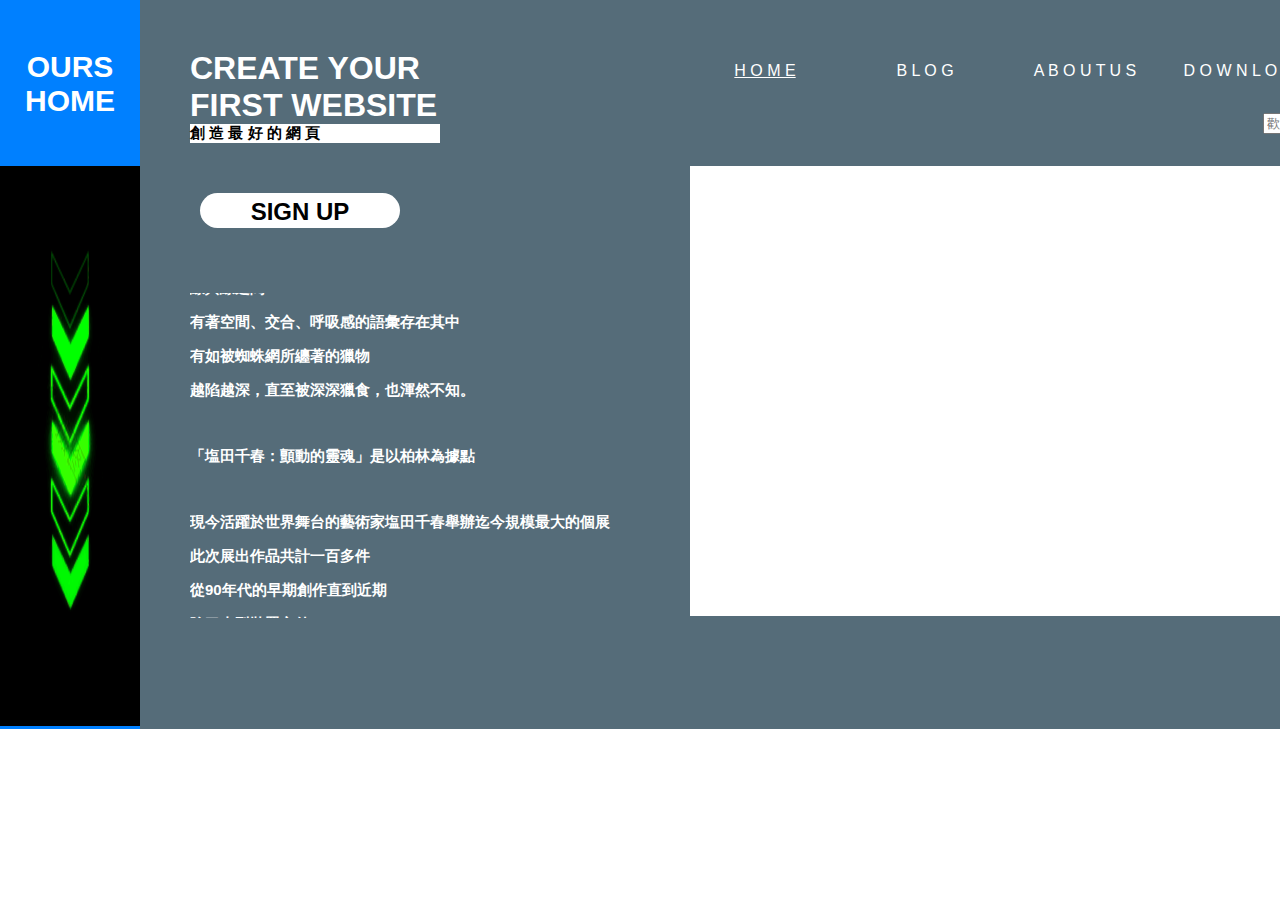
<file: index.html>
<!DOCTYPE html>
<html>

<head>
    <meta name="viewport" content="width=device-width initial-scale=1.0" />
    <meta charset="utf-8" />
    <title>奧爾斯官方網站</title>
    <link rel="stylesheet" type="text/css" href="ours.css" />
    <script>
        function msg() {
            alert("查詢不到");
        }

        var box;
        window.onload = function () {
            box = document.getElementById("box");
            //HTML Element 中的 scrollLeft 和 scrollTop 屬性
            window.setInterval(scroll, 50);
        };
        function scroll() {
            box.scrollTop++;
        }
    </script>
</head>

<body>
    <div class="headline">
        <div class="product">
            <div class="first-text">OURS HOME</div>
            <div class="second-text">
                <img class="animated-gif" src="ezgif.com-gif-maker.gif">
            </div>
        </div>
        <div class="content2">
            <div class="header1">
                <div class="header7">
                    CREATE YOUR <br /> FIRST WEBSITE
                    <div class="creat01">創 造 最 好 的 網 頁</div>
                    <div class="creat02">
                        <div class="creat03">SIGN UP</div>
                    </div>
                    <div id="box" class="box">
                        <div>線與線之間</div>
                        <div><p>有著空間、交合、呼吸感的語彙存在其中</p></div>
                        <div><p>有如被蜘蛛網所纏著的獵物</p></div>
                        <div><p>越陷越深，直至被深深獵食，也渾然不知。</p></div>
                        <br/>
                        <div><p>「塩田千春：顫動的靈魂」是以柏林為據點</p></div>
                        <div><br/></div>
                        <div><p>現今活躍於世界舞台的藝術家塩田千春舉辦迄今規模最大的個展</p></div>
                        <div><p>此次展出作品共計一百多件</p></div>
                        <div><p>從90年代的早期創作直到近期</p></div>
                        <div><p>除了大型裝置之外</p></div>
                        <div><p>另外包括雕塑、行為藝術錄像、攝影、素描</p></div>
                        <div><p>以及舞台設計相關圖稿</p></div>
                        <div><p>全面性介紹她橫跨二十五年的藝術生涯</p></div>
                    </div>

                </div>
            </div>
            <div class="header2">
                <div class="header3">
                    <div class="header4"><a href="home.html">H O M E</a></div>
                    <div class="header4">B L O G</div>
                    <div class="header4">A B O U T U S</div>
                    <div class="header4">D O W N L O A D</div>
                    <div class="header4"><a href="login.html">L O G I N</a></div>
                    <br />

                </div>
                <div class="header5"><input name="myfield" placeholder ="歡迎查詢哦"><input type="submit" value="搜尋"
                        onclick="msg()"></div>
                <div class="header6">
                    <div class="slider_container">
                        <div>
                            <img src="AA01.jpg" alt="鹽田千春展" />
                            <span class="info">散落一地的展品</span>
                        </div>
                        <div>
                            <img src="AA02.jpg" alt="鹽田千春展" />
                            <span class="info">逛展的人們</span>
                        </div>
                        <div>
                            <img src="AA03.jpg" alt="鹽田千春展" />
                            <span class="info">絲線包圍的紅景</span>
                        </div>
                    </div>


                </div>


            </div>




        </div>

    </div>
</body>

</html>
</file>
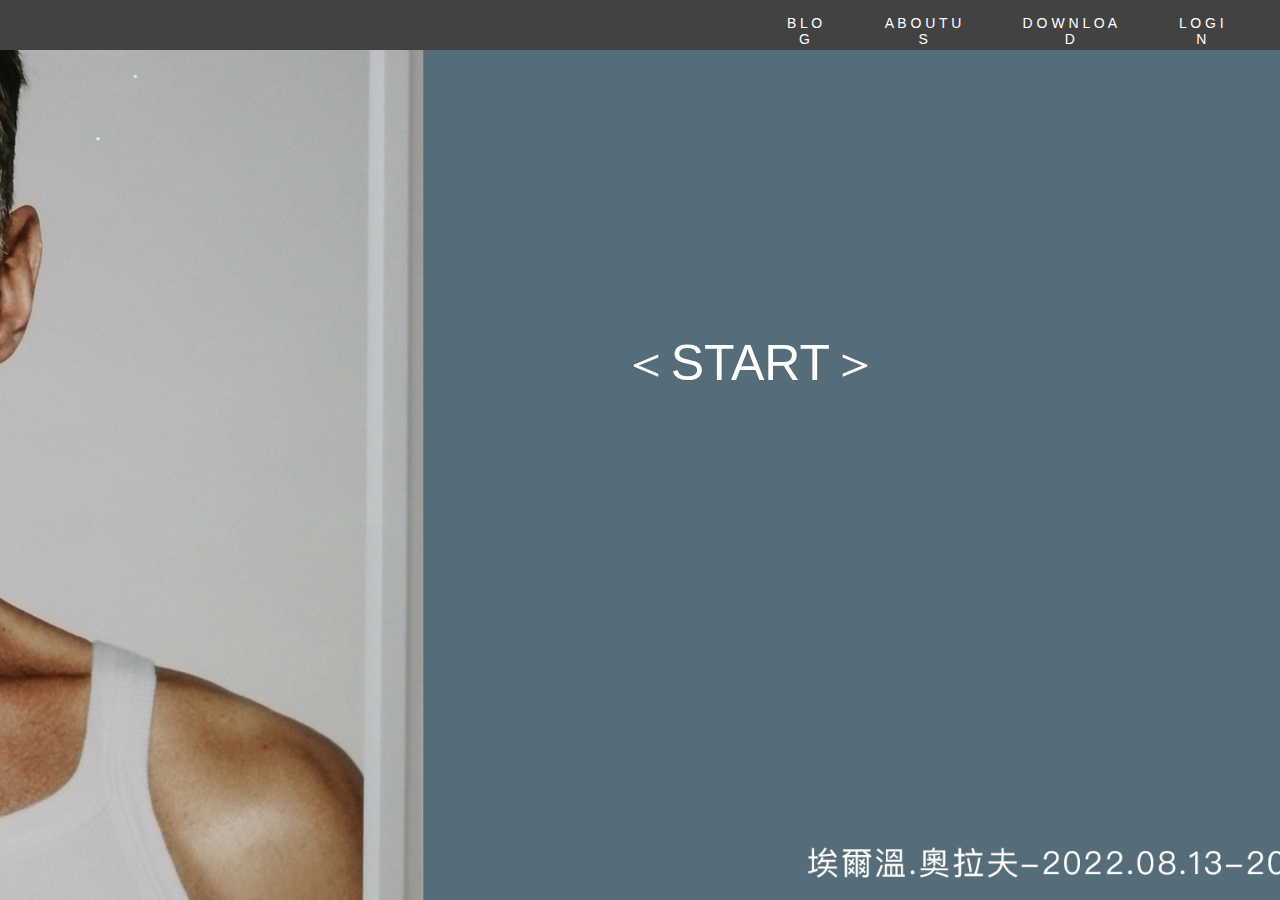
<file: home.html>
<!DOCTYPE html>
<html>

<head>
    <meta name="viewport" content="width=device-width initial-scale=1.0" />
    <meta charset="utf-8" />
    <title>奧爾斯官方網站</title>
    <link rel="stylesheet" type="text/css" href="home.css" />
</head>

<body>
    <div class="main">
        <div class="header">
            <div class="header1">

            </div>
            <div class="header2">
                <div class="header4">B L O G</div>
                <div class="header4">A B O U T U S</div>
                <div class="header4">D O W N L O A D</div>
                <div class="header4"><a href="login.html">L O G I N</a></div>
            </div>
        </div>
        <div class="content">

            <div class="header3"><a href="index.html">＜START＞</a></div>
        </div>
    </div>
</body>

</html>
</file>
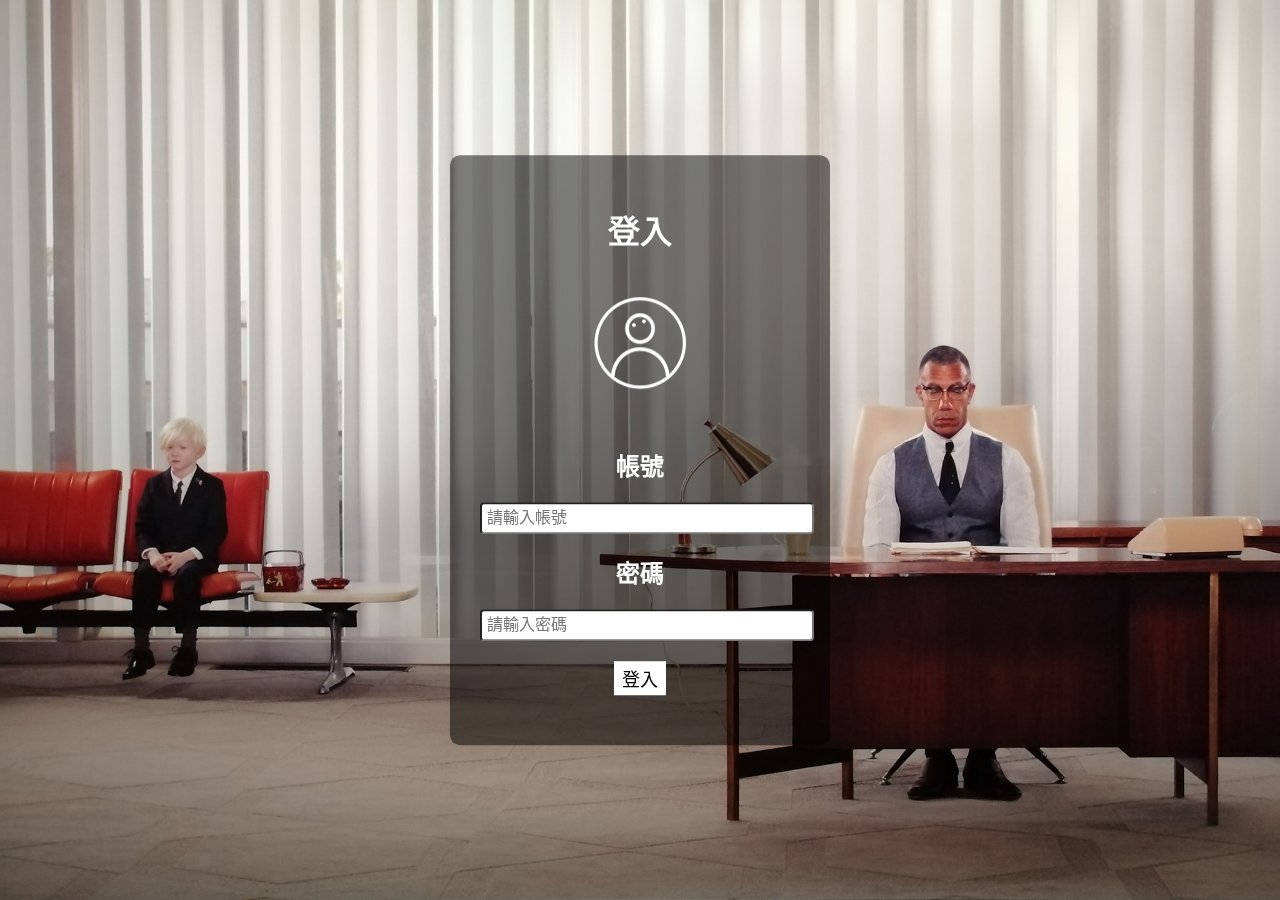
<file: login.html>
<!DOCTYPE html>
<html lang="zh-TW">

<head>
    <meta charset="UTF-8">
    <meta name="viewport" content="width=device-width, initial-scale=1.0">
    <meta http-equiv="X-UA-Compatible" content="chrome">
    <link rel="stylesheet" href="login.css">
    <title>奧爾斯登入畫面</title>
    <link rel="stylesheet" href="https://cdnjs.cloudflare.com/ajax/libs/font-awesome/6.2.0/css/all.min.css">
    <script>
        function msg() {
            alert("請輸入正確的帳號密碼");
        }
        console.log("hellow world");
    </script>

</head>

<body>
    <form action="" class="login">
        <h1>登入</h1>
        <i class="fa fa-user-circle-o"><img src="login.png"></i>
        <h2>帳號</h2>
        <input type="text" placeholder="請輸入帳號">
        <h2>密碼</h2>
        <input type="password" placeholder="請輸入密碼">
        <input type="submit" value="登入"onclick="msg()">
</body>

</html>
</file>
<file: ours.css>
body{
    width: 100%;
    height: 100%;
    padding: 0;
    margin: 0;
}
a {
    color:white;
}
.headline {
    display: flex;
}

.product {
    background-color: #0080FF;
    flex: none;
    width: 140px;
    height: 729px;
}

.content2 {
    display: flex;
    background-color: #556c79;
    flex: auto;
}



.first-text {
    background-color: ;
    padding-top: 50px;
    margin top: 100px;
    font-size: 30px;
    font-weight: bold;
    font-family: Arial;
    color: white;
    text-align: center;
}
.second-text{
    margin-top: 48px;
    background-color: white;
    height:560px
    
}
img.animated-gif{
    : 20px;
    width: 140px;
    height: 560px;
  }

.header1 {
    flex: auto;
    margin-top: 50px;
    margin-left: 50px;
    color: white;
    font-size: xx-large;
    font-family: Arial;
    font-weight: Bold;

}

.header2 {}

.header3 {
    display: flex;
    flex: auto;
    width: 800px;
    flex-wrap: wrap
}

.header4 {
    color:#fff;
    text-align: center;
    padding-top: 12px;
    margin-top: 50px;
    margin-right: 10px;
    font-family: 'Franklin Gothic Medium', 'Arial Narrow', Arial, sans-serif;
    font-size: 16px;
    width: 150px;
    height: 30px;
    



}

.header5 {
    text-align: right;
    margin-top: 20px;
    margin-right: 10px;
}

.header6 {
    background-color: white;
    margin-top: 30px;
    margin-right: 10px;
    width: 800px;
    height: 450px;
}
.header7{


}

.creat01 {
    background-color: white;
    font-size: 15px;
    color: black;
    width: 250px;
}
.creat02{
    margin-right: 20px;
    margin-top: 50px;
    height: 100px;
    
}
.creat03{
    margin-top: 30px;
    margin-left: 10px;
    font-weight: bold;
    font-size: 24px;
    padding-top:5px;
    text-align: center;
    background-color: white;
    color:#000;
    width: 200px;
    height: 30px;
    border-radius: 20px 20px 20px 20px;
}
.box{
    border:1px solid 
    background-color: #f5f5f5;
    color:white;
    width:500px;
    height: 325px;
   
    overflow:hidden;
    font-size:15px;

}
/*圖片輪播動畫*/
.slider_container {
    position: relative;  
    border-color: #fff;
    border-bottom-width: 100px;
    background-color: #f5f5f5;
    box-shadow: #666 0 0 5px;
}

.slider_container div {
    position: absolute;
    top: 0;
    left: 0;
    opacity: 0;
    filter: alpha(opacity=100);
}
.slider_container div {
    -webkit-animation: round 25s linear infinite;
            animation: round 25s linear infinite;
}

@-webkit-keyframes round {
    4% {
        opacity: 1;
        filter: alpha(opacity=100);
        /* 0 - 1秒 淡入*/
    }
    20% {
        opacity: 1;
        filter: alpha(opacity=100);
        /* 1- 5秒靜止*/
    }
    24% {
        opacity: 0;
        filter: alpha(opacity=0);
        /* 5-6秒淡出*/
    }
}
@keyframes round {
    4% {
        opacity: 1;
        filter: alpha(opacity=100);
        /* 0 - 1秒 淡入*/
    }
    20% {
        opacity: 1;
        filter: alpha(opacity=100);
        /* 1- 5秒靜止*/
    }
    24% {
        opacity: 0;
        filter: alpha(opacity=0);
        /* 5-6秒淡出*/
    }
}
.slider_container div:nth-child(5) {
    -webkit-animation-delay: 0s;
            animation-delay: 0s;
}

.slider_container div:nth-child(4) {
    -webkit-animation-delay: 5s;
            animation-delay: 5s;
}

.slider_container div:nth-child(3) {
    -webkit-animation-delay: 10s;
            animation-delay: 10s;
}

.slider_container div:nth-child(2) {
    -webkit-animation-delay: 15s;
            animation-delay: 15s;
}

.slider_container div:nth-child(1) {
    -webkit-animation-delay: 20s;
            animation-delay: 20s;
}
.slider_container span {    
    color: #000;
    background: #fff;
    position: absolute;
    left: 0%;
    top: 280px;
    width: 400px;
    height: 100px;
    font-size: 30px;
    text-align: center;
    line-height: 100px;
    -webkit-transform:scaleY(0);
        -ms-transform:scaleY(0);
            transform:scaleY(0);
    -webkit-transition: all 0.5s ease-in-out;
            transition: all 0.5s ease-in-out;
}

.slider_container:hover span {
    width: 100%;
    -webkit-transform:scaleY(1);
        -ms-transform:scaleY(1);
            transform:scaleY(1);
}
.slider_container:hover div {
    -webkit-animation-play-state: paused;
            animation-play-state: paused;
}


/*箭頭動畫*/
/*
$base: 0.6rem;

.container {


   
   .chevron {
     position: absolute;
     width: $base * 3.5;
     height: $base * 0.8;
     opacity: 0;
     transform: scale(0.3);
     animation: move-chevron 3s ease-out infinite;
   }
   
   .chevron:first-child {
     animation: move-chevron 3s ease-out 1s infinite;
   }
   
   .chevron:nth-child(2) {
     animation: move-chevron 3s ease-out 2s infinite;
   }
   
   .chevron:before,
   .chevron:after {
    content: '';
    position: absolute;
    top: 0;
    height: 100%;
    width: 50%;
    background: #2c3e50;
   }
   
   .chevron:before {
    left: 0;
    transform: skewY(30deg);
   }
   
   .chevron:after {
    right: 0;
    width: 50%;
    transform: skewY(-30deg);
   }
   
   @keyframes move-chevron {
    25% {
     opacity: 1;
       }
    33.3% {
     opacity: 1;
     transform: translateY($base * 3.8);
    }
    66.6% {
     opacity: 1;
     transform: translateY($base * 5.2);
    }
    100% {
     opacity: 0;
     transform: translateY($base * 8) scale(0.5);
    }
   }
   */
</file>
<file: home.css>
body{
    font-family: 'Franklin Gothic Medium', 'Arial Narrow', Arial, sans-serif;
    width: 100%;
    height: 100%;
    padding: 0;
    margin: 0;
    background: url(AA04.png);
    background-size: cover;
    background-attachment: fixed;
    background-position: center;
}
a {
    color:white;
    text-decoration:none;
}
.main {
    width: 100%;
    height: auto;

}

.header {
    display: flex;

}

.header1 {
    background-color: #424242;
    flex: auto
}

.header2 {
    display: flex;
    background-color: #424242;
    flex: none;
    width: 500px;
    height: 50px;

}
.header3 {
    
    margin-right: 350px;
    margin-top: 280px;
    font-size: 50px;
    color:white;
    padding-right: 50px;
    text-align: end;

    
}
.header4 {
    font-size: 14px;
    color:white;
    padding-top: 15px;
    text-align: center;
    margin-right: 50px;

}
.content {

}
.picture{
    width: 100%;
    height: 680px;
}
</file>
<file: login.css>
img{
    width: 100px;
    height: 100px;
}

body {
    width: 100%;
    height: 100%;
    padding: 0;
    margin: 0;
    background: url("AA05.png");
    background-size: cover;
    background-attachment: fixed;
    background-position: center;

}

.login {
    position: fixed;
    left: 50%;
    top: 50%;
    transform: translate(-50%, -50%);
    background: rgba(0, 0, 0, 0.5);
    text-align: center;
    color: #fff;
    font-family: "微軟正黑體", sans-serif;
    border-radius: 10px;
    padding: 30px;
    width: 25%;
}

.login i {
    font-size: 100px;
    margin: 20px auto;


}

input[type="text"],
input[type="password"] {
    font-size: 16px;
    font-family: "微軟正黑體", sans-serif;
    padding: 5px;
    border-radius: 4px;
    margin: 0px auto;
    display: block;
    width: 100%;
}
input[type="submit"]{
    border: 0;
    padding: 4px 8px;
    margin: 20px auto;
    font-size: 18px;
    font-family: "微軟正黑體", sans-serif;
    background: #fff;
    color: #000;
}
</file>
